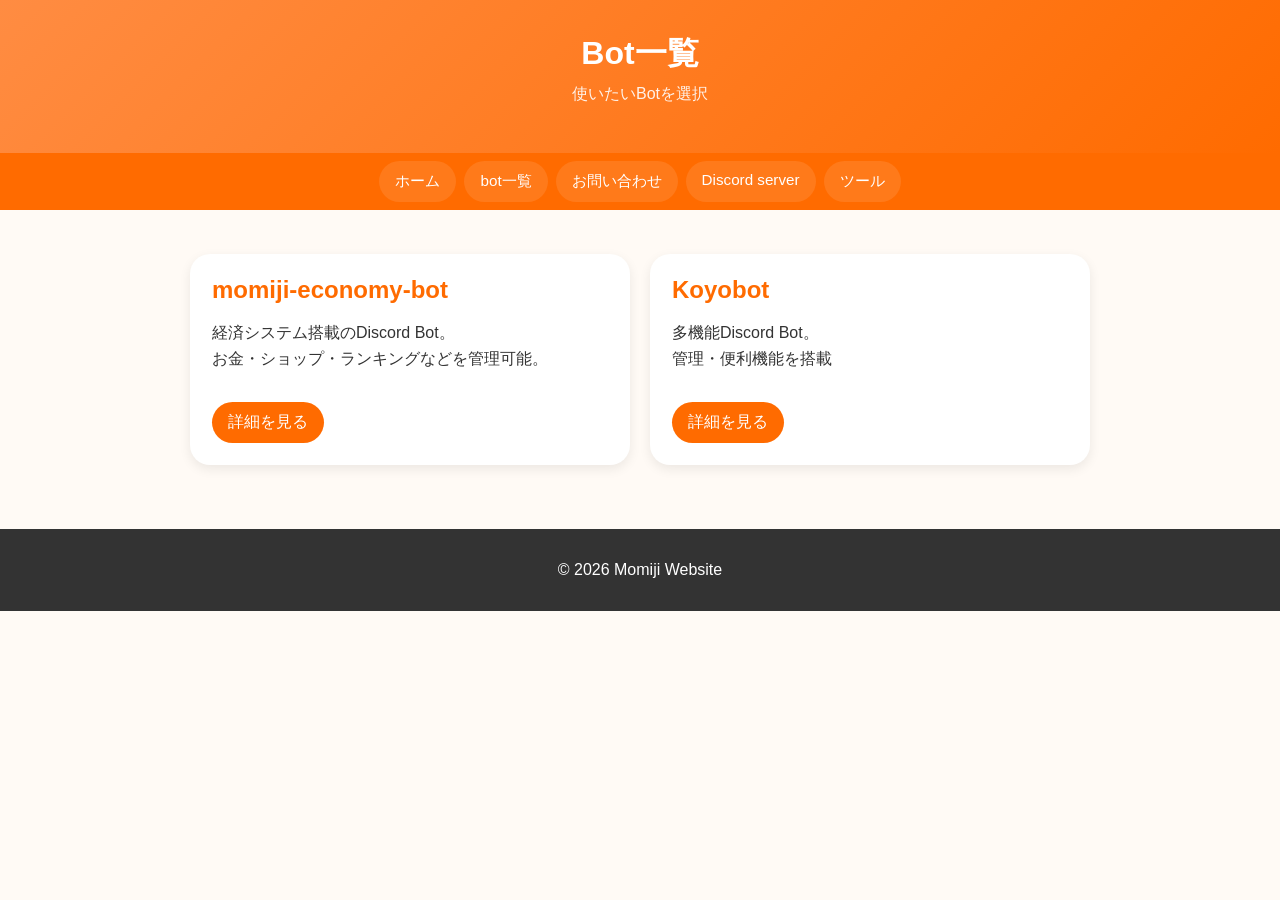
<file: bot.html>
<!DOCTYPE html>
<html lang="ja">
<head>
    <meta charset="UTF-8">
    <meta name="viewport" content="width=device-width, initial-scale=1.0">

    <title>Bot一覧 | Momiji Website</title>

    <!-- SEO -->
    <meta name="description" content="Momiji制作のDiscord Bot一覧">
    <meta name="robots" content="index, follow">

    <!-- favicon -->
    <link rel="icon" href="/images/favicon.png" type="image/png">

    <!-- CSS -->
    <link rel="stylesheet" href="style.css">
</head>

<body>

<header>
    <h1>Bot一覧</h1>
    <p>使いたいBotを選択</p>
</header>

<nav>
    <a href="index.html">ホーム</a>
    <a href="bot.html">bot一覧</a>
    <a href="inquiry.html">お問い合わせ</a>
    <a href="server.html">Discord server</a>
    <a href="tool.html">ツール</a>
</nav>

<main>

    <div class="bot-grid">

        <!-- Momiji Economy Bot -->
        <div class="bot-card">
            <h2>momiji-economy-bot</h2>

            <p>
                経済システム搭載のDiscord Bot。<br>
                お金・ショップ・ランキングなどを管理可能。
            </p>

            <a class="bot-button" href="momiji-economy-bot.html">
                詳細を見る
            </a>
        </div>

        <!-- Koyobot -->
        <div class="bot-card">
            <h2>Koyobot</h2>

            <p>
                多機能Discord Bot。<br>
                管理・便利機能を搭載
            </p>

            <a class="bot-button" href="koyobot.html">
                詳細を見る
            </a>
        </div>

    </div>

</main>

<footer>
    <p>© 2026 Momiji Website</p>
</footer>

</body>
</html>
</file>
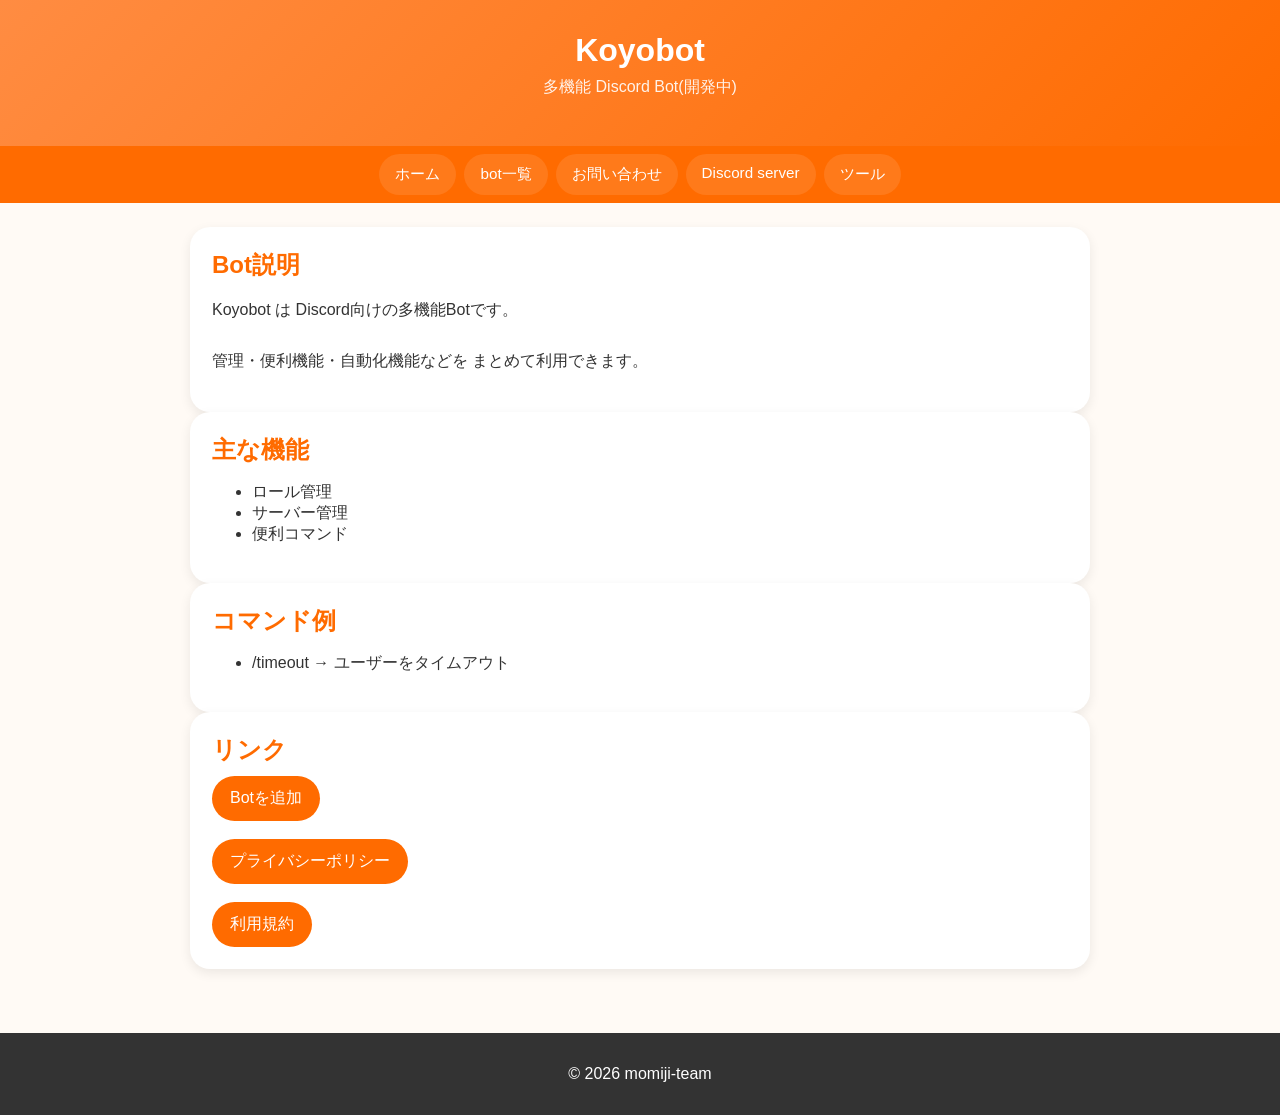
<file: koyobot.html>
<!DOCTYPE html>
<html lang="ja">
<head>
    <meta charset="UTF-8">
    <meta name="viewport" content="width=device-width, initial-scale=1.0">

    <title>Koyobot | Momiji Website</title>

    <!-- SEO -->
    <meta name="description" content="Koyobot の紹介ページ">
    <meta name="robots" content="index, follow">

    <!-- favicon -->
    <link rel="icon" href="/images/favicon.png" type="image/png">

    <!-- CSS -->
    <link rel="stylesheet" href="style.css">
</head>

<body>

<header>
    <h1>Koyobot</h1>
    <p>多機能 Discord Bot(開発中)</p>
</header>

<nav>
    <a href="index.html">ホーム</a>
    <a href="bot.html">bot一覧</a>
    <a href="inquiry.html">お問い合わせ</a>
    <a href="server.html">Discord server</a>
    <a href="tool.html">ツール</a>
</nav>

<main>

    <!-- Bot説明 -->
    <section class="bot-card">

        <h2>Bot説明</h2>

        <p>
            Koyobot は
            Discord向けの多機能Botです。<br><br>

            管理・便利機能・自動化機能などを
            まとめて利用できます。
        </p>

    </section>

    <!-- 主な機能 -->
    <section class="bot-card">

        <h2>主な機能</h2>

        <ul>
            <li>ロール管理</li>
            <li>サーバー管理</li>
            <li>便利コマンド</li>
        </ul>

    </section>

    <!-- コマンド -->
    <section class="bot-card">

        <h2>コマンド例</h2>

        <ul>
            <li>/timeout → ユーザーをタイムアウト</li>
        </ul>

    </section>

    <!-- ボタン -->
    <section class="bot-card">

        <h2>リンク</h2>

        <a class="button" href="https://discord.com/oauth2/authorize?client_id=1505511304394444920&permissions=7417301079948535&integration_type=0&scope=bot+applications.commands">
            Botを追加
        </a>

        <br><br>

        <a class="button" href="privacy.html">
            プライバシーポリシー
        </a>

        <br><br>

        <a class="button" href="terms.html">
            利用規約
        </a>

    </section>

</main>

<footer>
    <p>© 2026 momiji-team</p>
</footer>

</body>
</html>
</file>
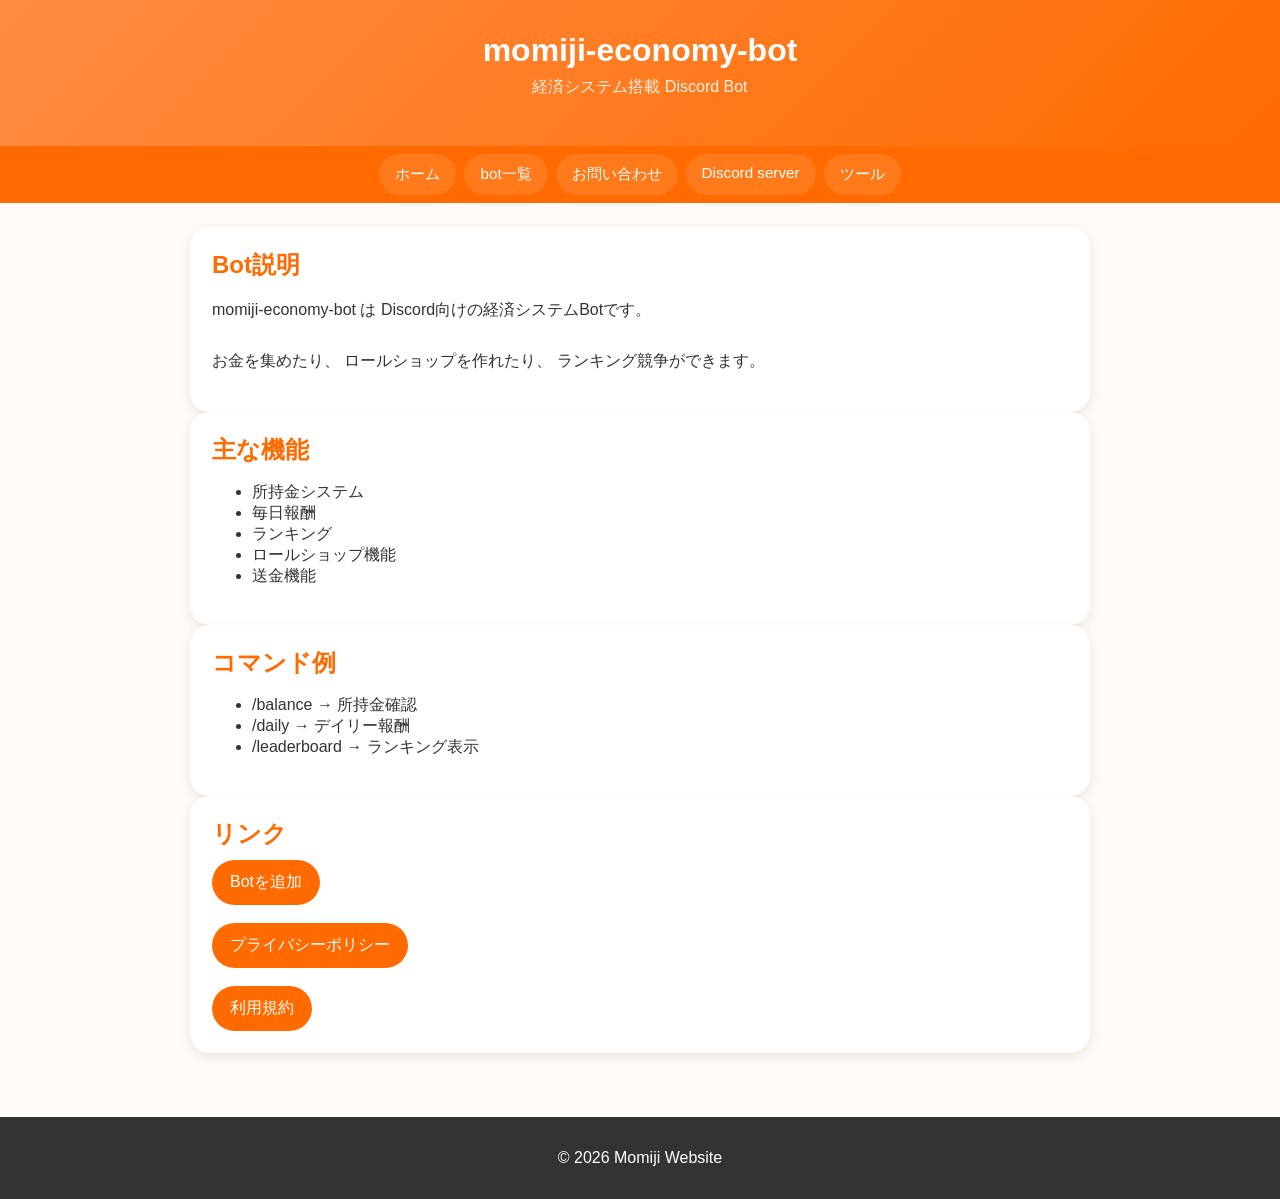
<file: momiji-economy-bot.html>
<!DOCTYPE html>
<html lang="ja">
<head>
    <meta charset="UTF-8">
    <meta name="viewport" content="width=device-width, initial-scale=1.0">

    <title>momiji-economy-bot | Momiji Website</title>

    <!-- SEO -->
    <meta name="description" content="momiji-economy-bot の紹介ページ">
    <meta name="robots" content="index, follow">

    <!-- favicon -->
    <link rel="icon" href="/images/favicon.png" type="image/png">

    <!-- CSS -->
    <link rel="stylesheet" href="style.css">
</head>

<body>

<header>
    <h1>momiji-economy-bot</h1>
    <p>経済システム搭載 Discord Bot</p>
</header>

<nav>
    <a href="index.html">ホーム</a>
    <a href="bot.html">bot一覧</a>
    <a href="inquiry.html">お問い合わせ</a>
    <a href="server.html">Discord server</a>
    <a href="tool.html">ツール</a>
</nav>

<main>

    <!-- Bot説明 -->
    <section class="bot-card">

        <h2>Bot説明</h2>

        <p>
            momiji-economy-bot は
            Discord向けの経済システムBotです。<br><br>

            お金を集めたり、
            ロールショップを作れたり、
            ランキング競争ができます。
        </p>

    </section>

    <!-- 主な機能 -->
    <section class="bot-card">

        <h2>主な機能</h2>

        <ul>
            <li>所持金システム</li>
            <li>毎日報酬</li>
            <li>ランキング</li>
            <li>ロールショップ機能</li>
            <li>送金機能</li>
        </ul>

    </section>

    <!-- コマンド -->
    <section class="bot-card">

        <h2>コマンド例</h2>

        <ul>
            <li>/balance → 所持金確認</li>
            <li>/daily → デイリー報酬</li>
            <li>/leaderboard → ランキング表示</li>
        </ul>

    </section>

    <!-- ボタン -->
    <section class="bot-card">

        <h2>リンク</h2>

        <a class="button" href="https://discord.com/oauth2/authorize?client_id=1506074619377876993&permissions=8&integration_type=0&scope=bot+applications.commands">
            Botを追加
        </a>

        <br><br>

        <a class="button" href="privacy.html">
            プライバシーポリシー
        </a>

        <br><br>

        <a class="button" href="terms.html">
            利用規約
        </a>

    </section>

</main>

<footer>
    <p>© 2026 Momiji Website</p>
</footer>

</body>
</html>
</file>
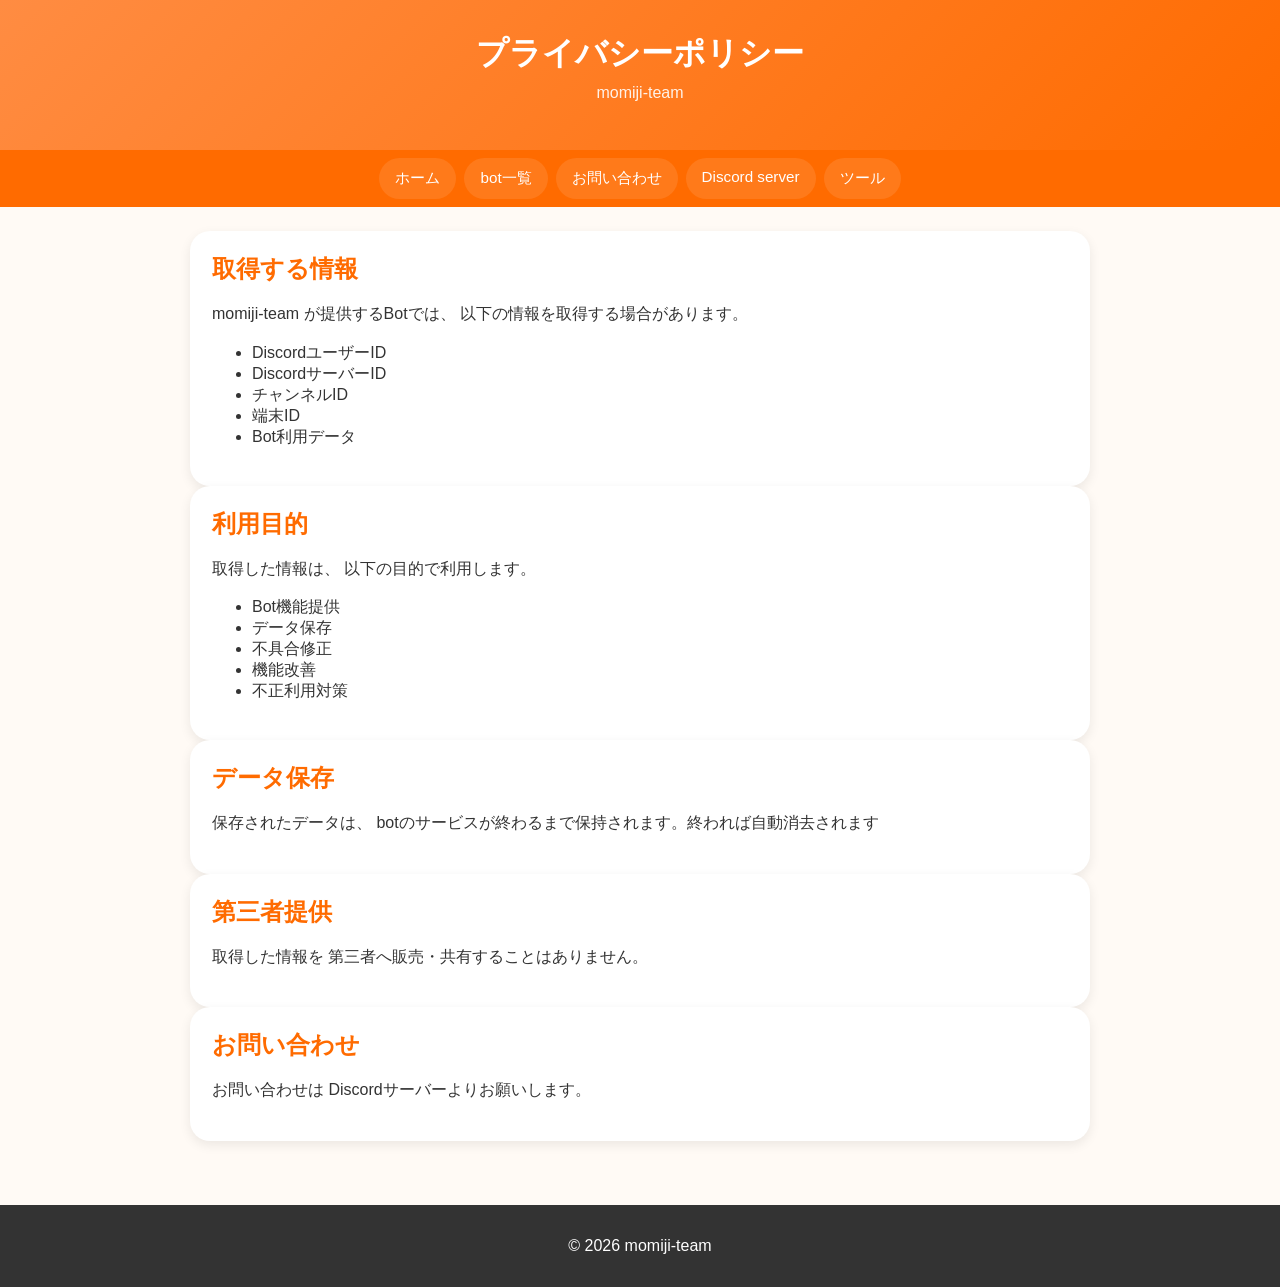
<file: privacy.html>
<!DOCTYPE html>
<html lang="ja">
<head>
    <meta charset="UTF-8">
    <meta name="viewport" content="width=device-width, initial-scale=1.0">

    <title>プライバシーポリシー | Momiji Website</title>

    <!-- favicon -->
    <link rel="icon" href="/images/favicon.png" type="image/png">

    <!-- CSS -->
    <link rel="stylesheet" href="style.css">
</head>

<body>

<header>
    <h1>プライバシーポリシー</h1>
    <p>momiji-team</p>
</header>

<nav>
    <a href="index.html">ホーム</a>
    <a href="bot.html">bot一覧</a>
    <a href="inquiry.html">お問い合わせ</a>
    <a href="server.html">Discord server</a>
    <a href="tool.html">ツール</a>
</nav>

<main>

    <section class="bot-card">

        <h2>取得する情報</h2>

        <p>
            momiji-team が提供するBotでは、
            以下の情報を取得する場合があります。
        </p>

        <ul>
            <li>DiscordユーザーID</li>
            <li>DiscordサーバーID</li>
            <li>チャンネルID</li>
            <li>端末ID</li>
            <li>Bot利用データ</li>
        </ul>

    </section>

    <section class="bot-card">

        <h2>利用目的</h2>

        <p>
            取得した情報は、
            以下の目的で利用します。
        </p>

        <ul>
            <li>Bot機能提供</li>
            <li>データ保存</li>
            <li>不具合修正</li>
            <li>機能改善</li>
            <li>不正利用対策</li>
        </ul>

    </section>

    <section class="bot-card">

        <h2>データ保存</h2>

        <p>
            保存されたデータは、
            botのサービスが終わるまで保持されます。終われば自動消去されます
        </p>

    </section>

    <section class="bot-card">

        <h2>第三者提供</h2>

        <p>
            取得した情報を
            第三者へ販売・共有することはありません。
        </p>

    </section>

    <section class="bot-card">

        <h2>お問い合わせ</h2>

        <p>
            お問い合わせは
            Discordサーバーよりお願いします。
        </p>

    </section>

</main>

<footer>
    <p>© 2026 momiji-team</p>
</footer>

</body>
</html>
</file>
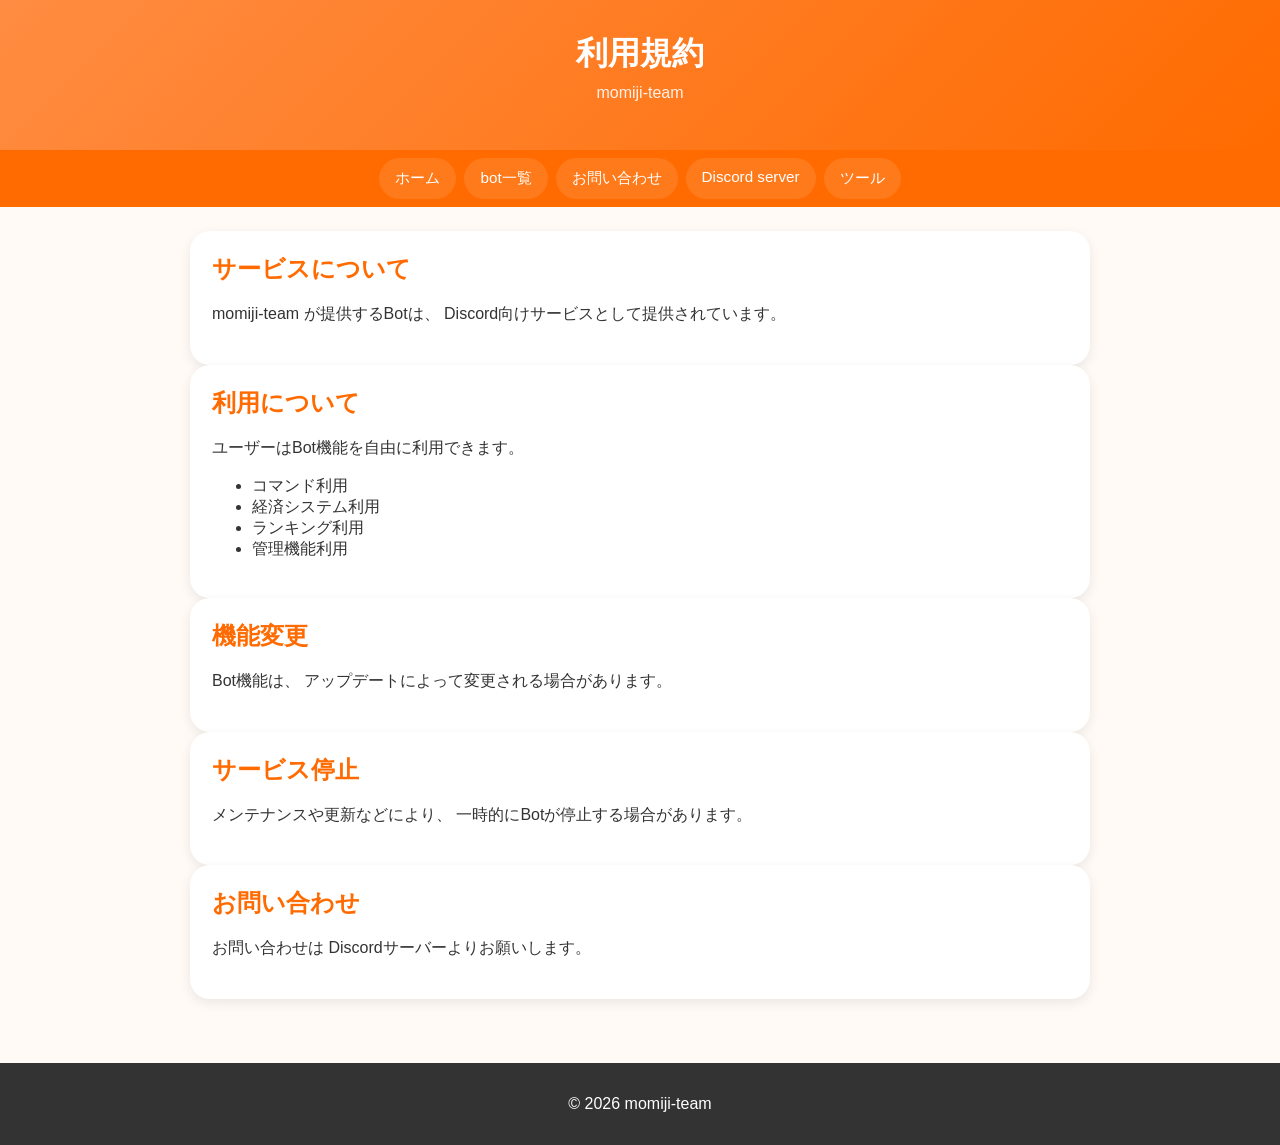
<file: terms.html>
<!DOCTYPE html>
<html lang="ja">
<head>
    <meta charset="UTF-8">
    <meta name="viewport" content="width=device-width, initial-scale=1.0">

    <title>利用規約 | Momiji Website</title>

    <!-- favicon -->
    <link rel="icon" href="/images/favicon.png" type="image/png">

    <!-- CSS -->
    <link rel="stylesheet" href="style.css">
</head>

<body>

<header>
    <h1>利用規約</h1>
    <p>momiji-team</p>
</header>

<nav>
    <a href="index.html">ホーム</a>
    <a href="bot.html">bot一覧</a>
    <a href="inquiry.html">お問い合わせ</a>
    <a href="server.html">Discord server</a>
    <a href="tool.html">ツール</a>
</nav>

<main>

    <section class="bot-card">

        <h2>サービスについて</h2>

        <p>
            momiji-team が提供するBotは、
            Discord向けサービスとして提供されています。
        </p>

    </section>

    <section class="bot-card">

        <h2>利用について</h2>

        <p>
            ユーザーはBot機能を自由に利用できます。
        </p>

        <ul>
            <li>コマンド利用</li>
            <li>経済システム利用</li>
            <li>ランキング利用</li>
            <li>管理機能利用</li>
        </ul>

    </section>

    <section class="bot-card">

        <h2>機能変更</h2>

        <p>
            Bot機能は、
            アップデートによって変更される場合があります。
        </p>

    </section>

    <section class="bot-card">

        <h2>サービス停止</h2>

        <p>
            メンテナンスや更新などにより、
            一時的にBotが停止する場合があります。
        </p>

    </section>

    <section class="bot-card">

        <h2>お問い合わせ</h2>

        <p>
            お問い合わせは
            Discordサーバーよりお願いします。
        </p>

    </section>

</main>

<footer>
    <p>© 2026 momiji-team</p>
</footer>

</body>
</html>
</file>
<file: style.css>
/* ===== 基本設定 ===== */
body {
margin: 0;
font-family: "Segoe UI", Arial, sans-serif;
background: #fffaf5;
color: #333;
}

/* ===== ヘッダー ===== */
header {
background: linear-gradient(135deg, #ff8c42, #ff6b00);
color: white;
text-align: center;
padding: 2rem 1rem;
}

header h1 {
margin: 0;
font-size: 2rem;
}

header p {
margin-top: 0.5rem;
font-size: 1rem;
opacity: 0.9;
}

/* ===== ナビ ===== */
nav {
background: #ff6b00;
display: flex;
justify-content: center;
flex-wrap: wrap;
padding: 0.5rem;
gap: 8px;
}

nav a {
color: white;
text-decoration: none;
padding: 10px 16px;
border-radius: 25px;
transition: 0.3s;
font-size: 0.95rem;
background: rgba(255,255,255,0.1);
}

/* ホバー */
nav a:hover {
background: white;
color: #ff6b00;
}

/* ===== メイン ===== */
main {
padding: 24px;
max-width: 900px;
margin: auto;
}

h2 {
margin-top: 0;
}

/* ===== フッター ===== */
footer {
background: #333;
color: white;
text-align: center;
padding: 1rem;
margin-top: 40px;
}

/* ===== ボタン ===== */
.button {
display: inline-block;
background: #ff6b00;
color: white;
padding: 12px 18px;
border-radius: 25px;
text-decoration: none;
transition: 0.3s;
}

.button:hover {
background: #ff8c42;
}

/* =========================
📱 スマホ最適化
========================= */
@media (max-width: 768px) {


/* ヘッダー */
header {
    padding: 1.5rem 1rem;
}

header h1 {
    font-size: 1.6rem;
}

header p {
    font-size: 0.9rem;
}

/* ナビを縦並びに */
nav {
    flex-direction: column;
    align-items: stretch;
    padding: 1rem;
}

nav a {
    width: 100%;
    text-align: center;
    padding: 12px;
    font-size: 1rem;
}

/* メイン余白 */
main {
    padding: 16px;
}

}

/* =========================
📱 超小型スマホ
========================= */
@media (max-width: 480px) {


header h1 {
    font-size: 1.4rem;
}

nav a {
    font-size: 0.95rem;
    padding: 10px;
}

main {
    padding: 12px;
}


}
/* ===== Botカード ===== */
.bot-grid {
display: grid;
grid-template-columns: repeat(auto-fit, minmax(250px, 1fr));
gap: 20px;
margin-top: 20px;
}

.bot-card {
background: white;
border-radius: 20px;
padding: 20px;
box-shadow: 0 4px 12px rgba(0,0,0,0.08);
transition: 0.3s;
border: 2px solid transparent;
}

.bot-card:hover {
transform: translateY(-5px);
border-color: #ff8c42;
}

.bot-card h2 {
color: #ff6b00;
margin-bottom: 10px;
}

.bot-card p {
line-height: 1.6;
}

/* ===== Botボタン ===== */
.bot-button {
display: inline-block;
margin-top: 15px;
background: #ff6b00;
color: white;
padding: 10px 16px;
border-radius: 25px;
text-decoration: none;
transition: 0.3s;
}

.bot-button:hover {
background: #ff8c42;
}

/* =========================
📱 スマホBotカード
========================= */
@media (max-width: 768px) {

.bot-grid {
    grid-template-columns: 1fr;
}

.bot-card {
    padding: 18px;
}

.bot-button {
    width: 100%;
    text-align: center;
    box-sizing: border-box;
}

}
</file>
